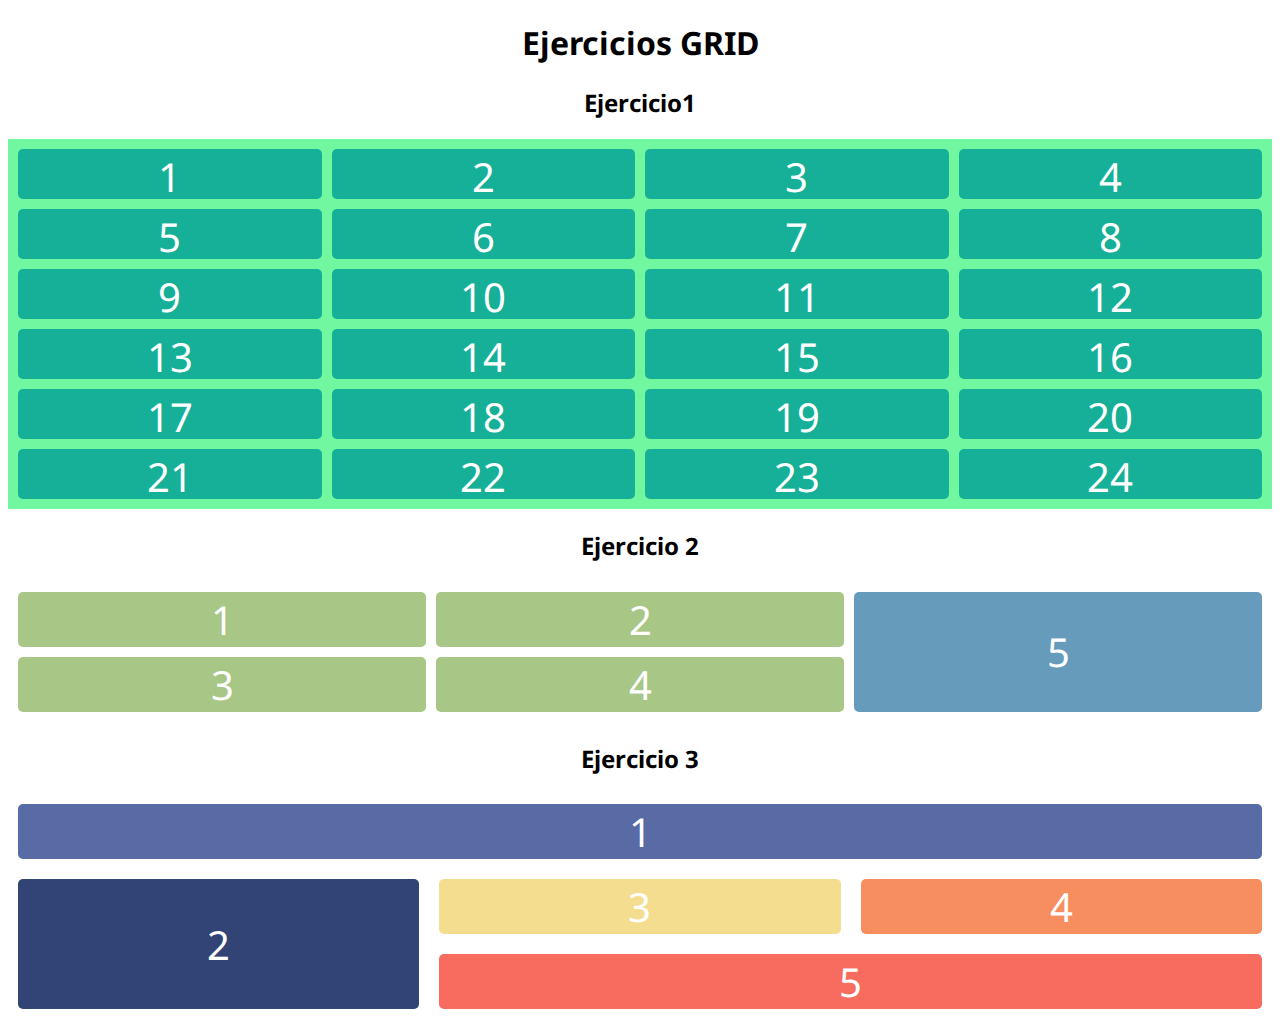
<file: grid/index.html>
<!DOCTYPE html>
<html lang="en">

<head>
    <meta charset="UTF-8">
    <meta http-equiv="X-UA-Compatible" content="IE=edge">
    <meta name="viewport" content="width=device-width, initial-scale=1.0">
    <link rel="stylesheet" href="./style.css">
    <title>Grid</title>
</head>

<body>
    <header>
        <h1>Ejercicios GRID</h1>
    </header>
    <main>
        <div>
            <h2>Ejercicio1</h2>
            <div class="grid-container">
                <div class="box cell-content">1</div>
                <div class="box cell-content">2</div>
                <div class="box cell-content">3</div>
                <div class="box cell-content">4</div>
                <div class="box cell-content">5</div>
                <div class="box cell-content">6</div>
                <div class="box cell-content">7</div>
                <div class="box cell-content">8</div>
                <div class="box cell-content">9</div>
                <div class="box cell-content">10</div>
                <div class="box cell-content">11</div>
                <div class="box cell-content">12</div>
                <div class="box cell-content">13</div>
                <div class="box cell-content">14</div>
                <div class="box cell-content">15</div>
                <div class="box cell-content">16</div>
                <div class="box cell-content">17</div>
                <div class="box cell-content">18</div>
                <div class="box cell-content">19</div>
                <div class="box cell-content">20</div>
                <div class="box cell-content">21</div>
                <div class="box cell-content">22</div>
                <div class="box cell-content">23</div>
                <div class="box cell-content">24</div>
            </div>
        </div>
        <div>
            <h2>Ejercicio 2</h2>
            <div class="container2">
                <div class="grid-item cell-content a ">1</div>
                <div class="grid-item cell-content b">2</div>
                <div class="grid-item cell-content c">3</div>
                <div class="grid-item cell-content d">4</div>
                <div class="grid-item cell-content e">5</div>

            </div>
        </div>
        <div>
            <h2>Ejercicio 3</h2>
            <div class="container3">
                <div class="grid-obj cell-content alfa ">1</div>
                <div class="grid-obj cell-content beta">2</div>
                <div class="grid-obj cell-content gamma">3</div>
                <div class="grid-obj cell-content delta">4</div>
                <div class="grid-obj cell-content epsilon">5</div>

            </div>
        </div>
    </main>

</body>

</html>
</file>
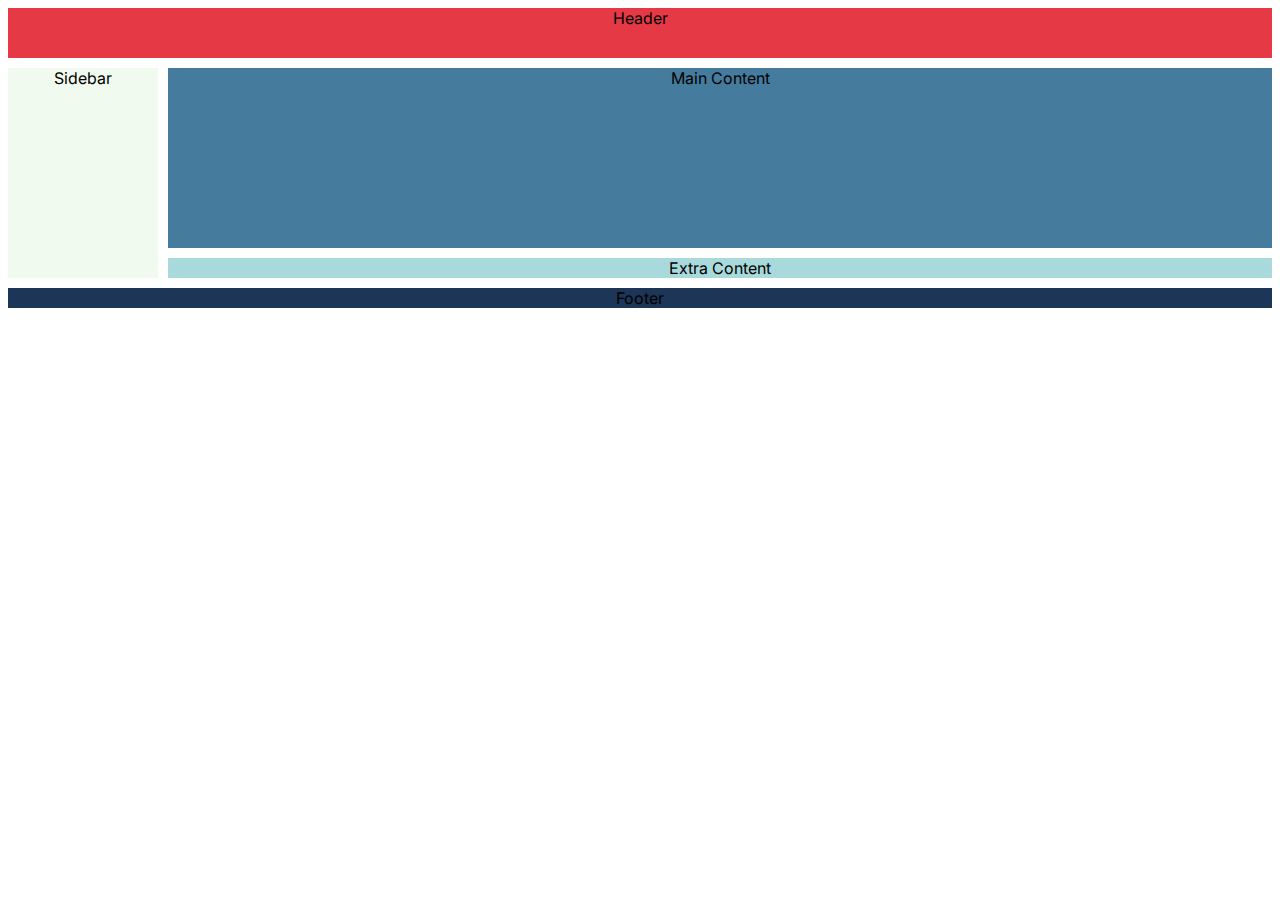
<file: grid/E1/index.html>
<!DOCTYPE html>
<html lang="en">
  <head>
    <meta charset="UTF-8" />
    <meta http-equiv="X-UA-Compatible" content="IE=edge" />
    <meta name="viewport" content="width=device-width, initial-scale=1.0" />
    <link rel="stylesheet" href="./style.css" />
    <title>Ejercicio 1</title>
  </head>
  <body>
    <div class="container">
      <header class="area">Header</header>
      <main class="area">Main Content</main>
      <sidebar class="area">Sidebar</sidebar>
      <extra class="area">Extra Content</extra>
      <footer class="area">Footer</footer>
    </div>
  </body>
</html>
</file>
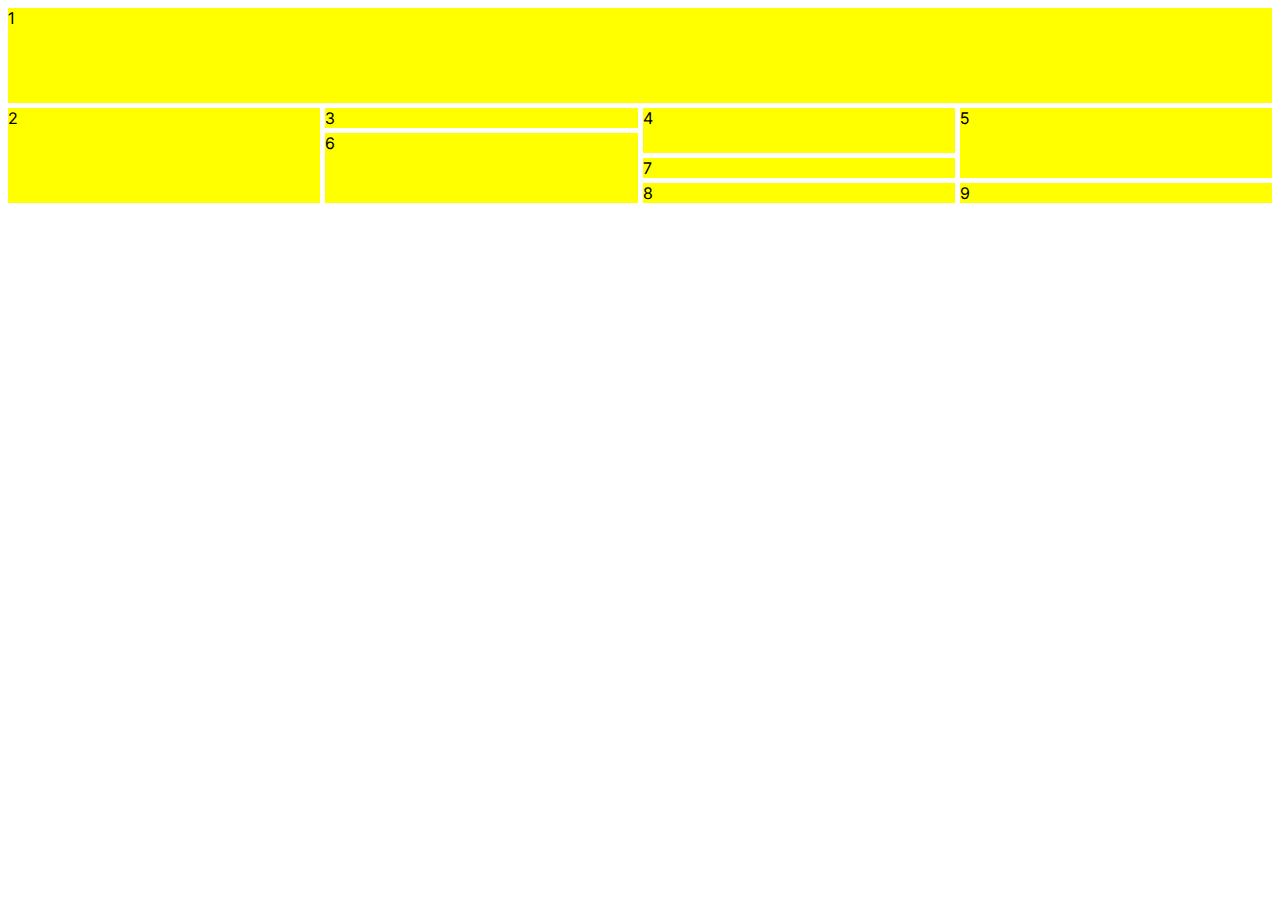
<file: grid/E2/index.html>
<!DOCTYPE html>
<html lang="en">
  <head>
    <meta charset="UTF-8" />
    <meta http-equiv="X-UA-Compatible" content="IE=edge" />
    <meta name="viewport" content="width=device-width, initial-scale=1.0" />
    <link rel="stylesheet" href="./style.css" />
    <title>Ejercicio 3</title>
  </head>
  <body>
    <div class="container">
      <uno class="area uno" >1</uno>
      <div class="area dos" >2</div>
      <div class="area tres" >3</div>
      <div class="area cuatro" >4</div>
      <div class="area cinco" >5</div>
      <div class="area seis" >6</div>
      <div class="area siete" >7</div>
      <div class="area ocho" >8</div>
      <div class="area nueve" >9</div>

    </div>
  </body>
</html>
</file>
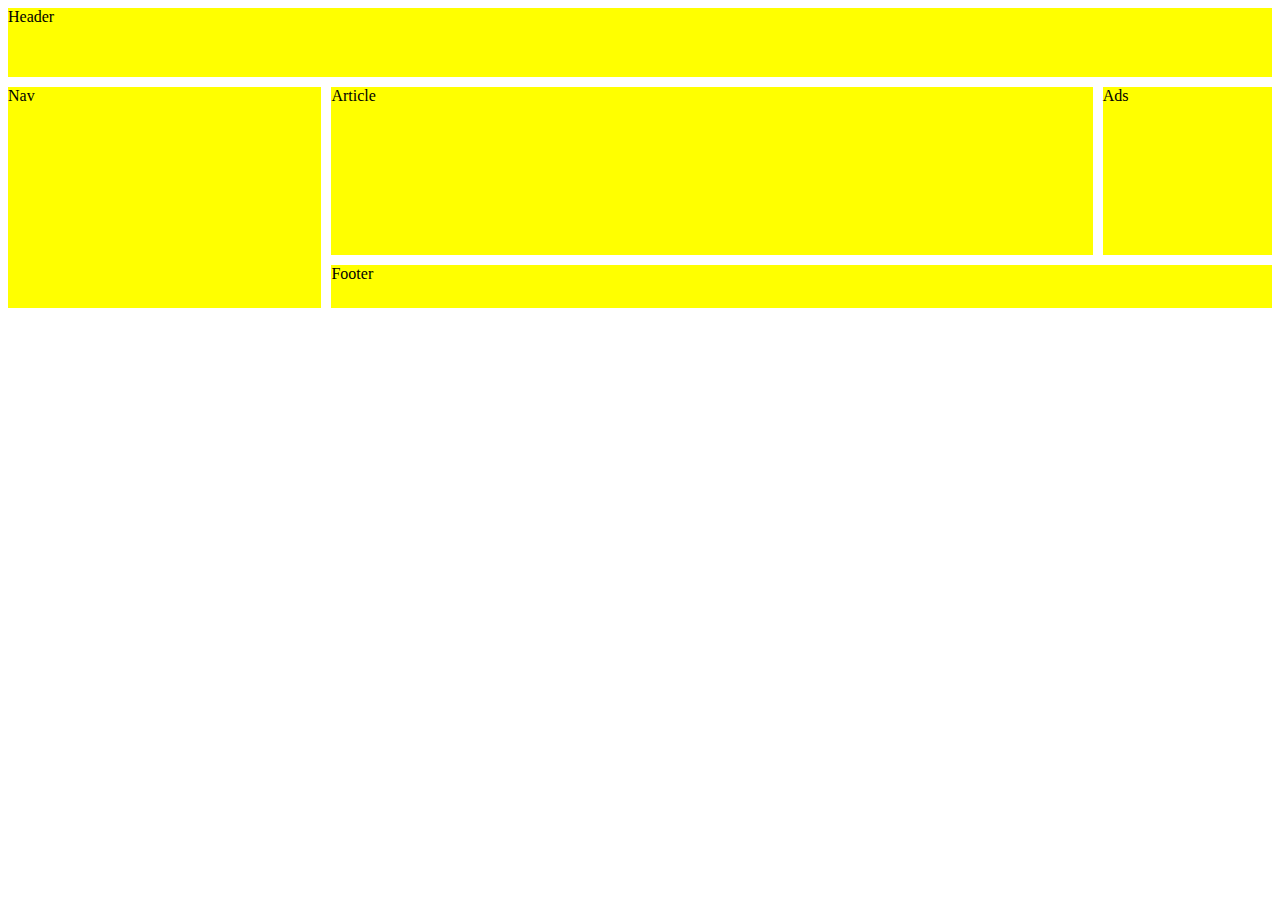
<file: grid/E3/index.html>
<!DOCTYPE html>
<html lang="en">
  <head>
    <meta charset="UTF-8" />
    <meta http-equiv="X-UA-Compatible" content="IE=edge" />
    <meta name="viewport" content="width=device-width, initial-scale=1.0" />
    <link rel="stylesheet" href="./style.css" />
    <title>Ejercicio 3</title>
  </head>
  <body>
    <div class="container">
      <header class="area">Header</header>
      <nav class="area">Nav</nav>
      <article class="area">Article</article>
      <ads class="area">Ads</ads>
      <footer class="area">Footer</footer>
    </div>
  </body>
</html>
</file>
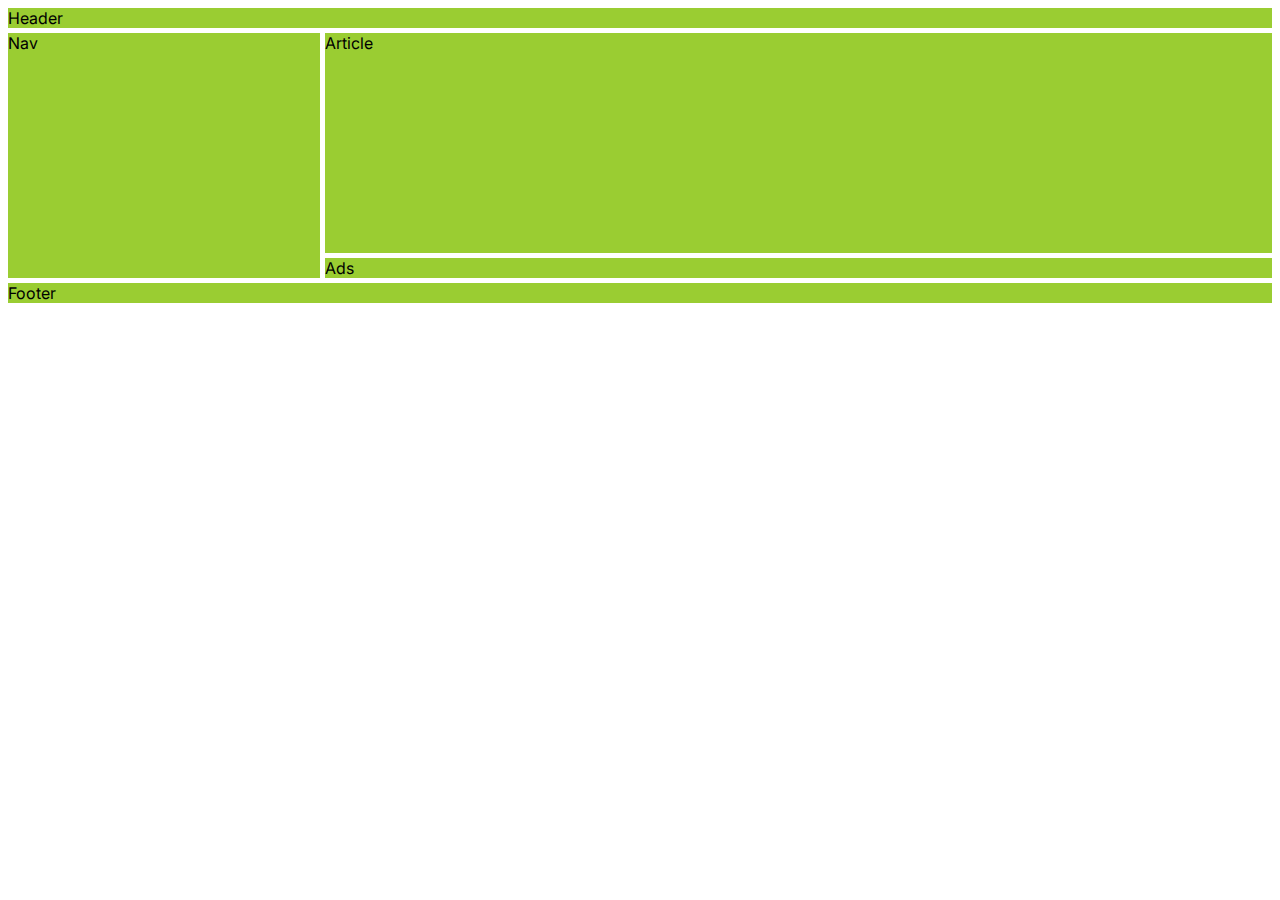
<file: grid/E4/index.html>
<!DOCTYPE html>
<html lang="en">
  <head>
    <meta charset="UTF-8" />
    <meta http-equiv="X-UA-Compatible" content="IE=edge" />
    <meta name="viewport" content="width=device-width, initial-scale=1.0" />
    <link rel="stylesheet" href="./style.css" />
    <title>Ejercicio 4</title>
  </head>
  <body>
    <div class="container">
      <header class="area">Header</header>
      <nav class="area">Nav</nav>
      <article class="area">Article</article>
      <ads class="area">Ads</ads>
      <footer class="area">Footer</footer>
    </div>
  </body>
</html>
</file>
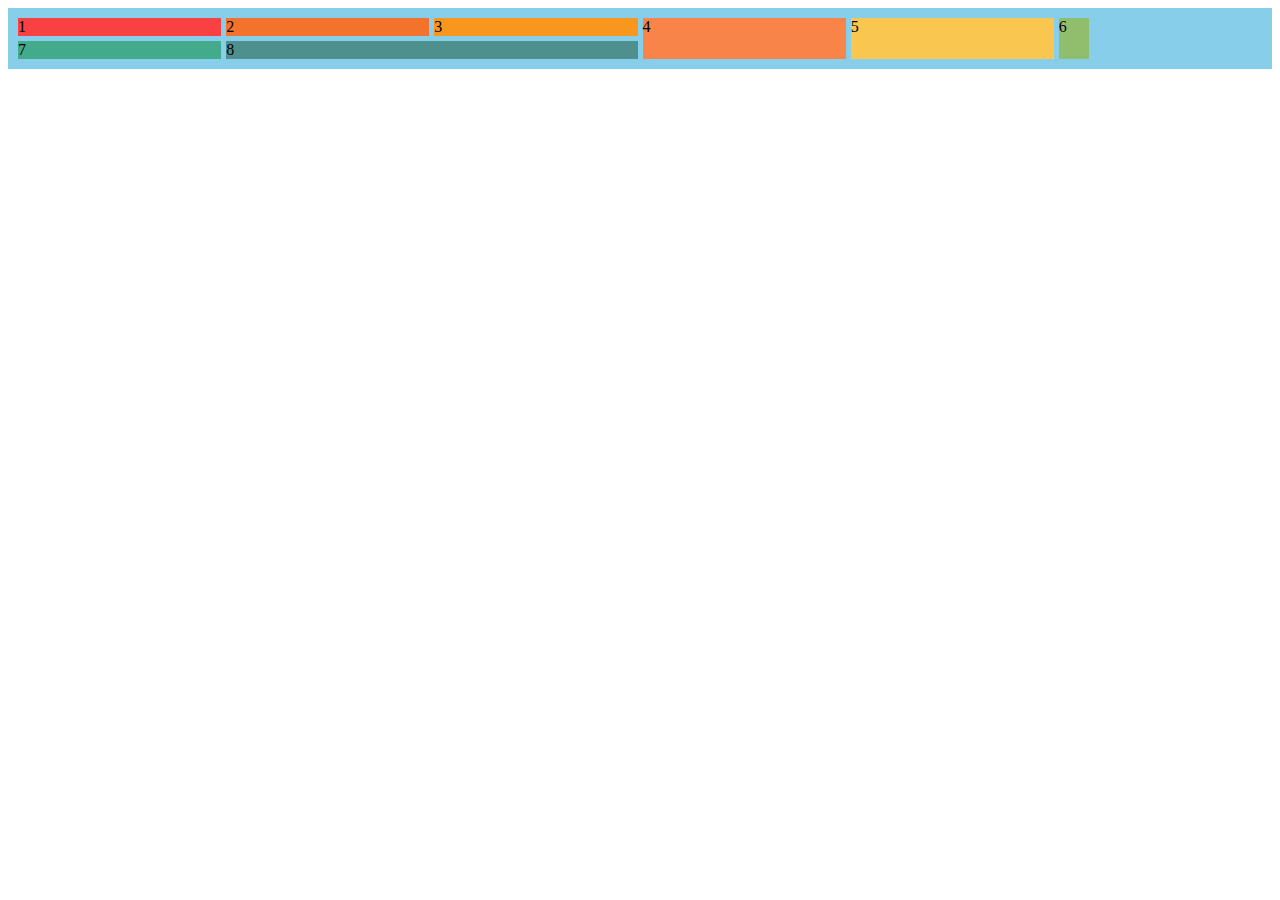
<file: grid/E5/index.html>
<!DOCTYPE html>
<html lang="en">
  <head>
    <meta charset="UTF-8" />
    <meta http-equiv="X-UA-Compatible" content="IE=edge" />
    <meta name="viewport" content="width=device-width, initial-scale=1.0" />
    <link rel="stylesheet" href="./style.css" />
    <title>Ejercicio 5</title>
  </head>
  <body>
    <div class="container">
      <div class="div1">1</div>
      <div class="div2">2</div>
      <div class="div3">3</div>
      <div class="div4">4</div>
      <div class="div5">5</div>
      <div class="div6">6</div>
      <div class="div7">7</div>
      <div class="div8">8</div>
    </div>
  </body>
</html>
</file>
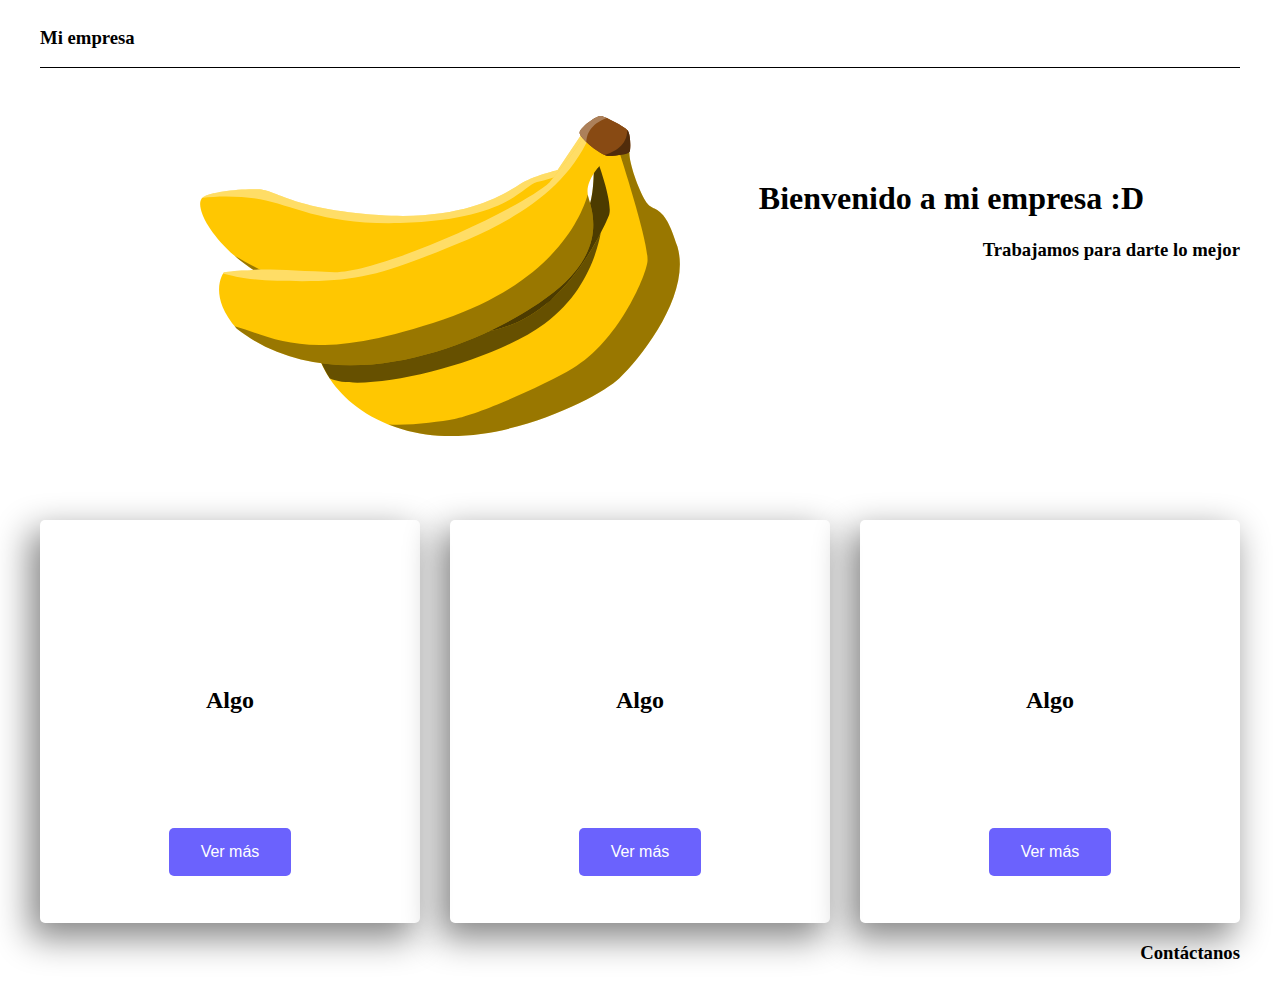
<file: grid/extras/index.html>
<!DOCTYPE html>
<html lang="en">
<head>
    <meta charset="UTF-8">
    <meta http-equiv="X-UA-Compatible" content="IE=edge">
    <meta name="viewport" content="width=device-width, initial-scale=1.0">
    <title>Mi empresa</title>
    <link rel="stylesheet"  href="./style.css">
</head>
<body>
    <div class="wrapper">
        <div class="nav"><h3>Mi empresa</h3></div>
        <div class="hero">
          <h1>
            Bienvenido a mi empresa :D
          </h1>
          <h3>Trabajamos para darte lo mejor</h3>
        </div>
        <div class="section">
          <div class="cards">
            <h2>Algo</h2>
            <button>Ver más</button>
          </div>
          <div class="cards">
            <h2>Algo</h2>
            <button>Ver más</button>
          </div>
          <div class="cards">
            <h2>Algo</h2>
            <button>Ver más</button>
          </div>
        </div>
        <div class="footer"><h3>Contáctanos</h3></div>
      </div>
</body>
</html>
</file>
<file: grid/style.css>
@import url("https://fonts.googleapis.com/css2?family=Noto+Sans&display=swap");
* {
    font-family: "Noto Sans", sans-serif;
}

header {
    text-align: center;
}

h2 {
    text-align: center;
}

.cell-content {
    display: grid;
    /* new */
    align-items: center;
    /* new */
    justify-items: center;
    /* new */
    border-radius: 5px;
    height: 50px;
    font-size: 2.5rem;
    color: white;
}


/*Ejercicio 1*/

.grid-container {
    display: grid;
    background-color: #71F79F;
    grid-template-columns: repeat(4, 1fr);
    grid-template-rows: auto auto auto;
    grid-gap: 10px;
    padding: 10px;
}

.box {
    background-color: #15B097;
}


/*Ejercicio 2*/

.container2 {
    display: grid;
    padding: 10px;
    grid-template-columns: auto auto;
    grid-gap: 10px;
}

.grid-item {
    background-color: #A8C686;
    height: auto;
}

.e {
    grid-column-start: 3;
    grid-row-start: 1;
    grid-row-end: 3;
    background-color: #669BBC;
}


/*Ejercicio 3*/

.container3 {
    display: grid;
    padding: 10px;
    grid-template-columns: auto auto auto;
    grid-gap: 20px;
}

.grid-obj {
    height: auto;
}

.alfa {
    grid-column-start: 1;
    grid-column-end: 4;
    background-color: #586BA4;
}

.beta {
    grid-column-start: 1;
    grid-row-start: 2;
    grid-row-end: 4;
    background-color: #324376;
}

.gamma {
    background-color: #F5DD90;
}

.delta {
    background-color: #F68E5F;
}

.epsilon {
    grid-column-start: 2;
    grid-column-end: 4;
    background-color: #F76C5E;
}
</file>
<file: grid/E1/style.css>
@import url("https://fonts.googleapis.com/css2?family=Inter:wght@300&display=swap");
* {
  font-family: Inter;
  box-sizing: border-box;  
}

.container {
  display: grid;
  width: 100%;
  height: 300px;
  grid-template-areas:
    "head head"
    "sidebar main"
    "sidebar main"
    "sidebar extra"
    "footer footer";
  grid-template-columns: 150px 1fr;
  grid-template-rows: 50px 1fr 10px;
  gap: 10px;
}
.area {
  display: grid;
  justify-content: center;   
}

header {
  grid-area: head;
  background-color: #e63946;
}

sidebar {
  grid-area: sidebar;
  background-color: #f1faee;
}

extra {
  grid-area: extra;
  background-color: #a8dadc;
}

main {
  grid-area: main;
  background-color: #457b9d;
}

footer {
  grid-area: footer;
  background-color: #1d3557;
}
</file>
<file: grid/E2/style.css>
@import url("https://fonts.googleapis.com/css2?family=Inter:wght@300&display=swap");
* {
  font-family: Inter;  
}

.container{
    display: grid;
    grid-template-columns: repeat(4, 1fr);
    grid-template-rows: repeat(8, 1fr);
    grid-template-areas:"uno uno uno uno"
                        "uno uno uno uno"   
                        "uno uno uno uno"
                        "uno uno uno uno"
                        "dos tres cuatro cinco"
                        "dos seis cuatro cinco"
                        "dos seis siete cinco"
                        "dos seis ocho nueve";
    gap: 5px;
}

.area{
    background-color: yellow;    
}

.uno{
    grid-area: uno;
}

.dos{
    grid-area: dos;
}

.tres{
    grid-area: tres;
}

.cuatro{
    grid-area: cuatro;    
}

.cinco{
    grid-area: cinco;
}

.seis{
    grid-area: seis;
}

.siete{
    grid-area: siete;
}

.ocho{
    grid-area: ocho;
}
</file>
<file: grid/E3/style.css>
* {
  font-family: Inter;
  box-sizing: border-box;
}

.container {
  display: grid;
  width: 100%;
  height: 300px;
  grid-template-areas:
    "header header header header header header header header"
    "header header header header header header header header"
    "nav nav article article article article article ads"
    "nav nav article article article article article ads"
    "nav nav article article article article article ads"
    "nav nav article article article article article ads"
    "nav nav article article article article article ads"
    "nav nav footer footer footer footer footer footer";
  grid-template-columns: repeat(8 1fr);
  grid-template-rows: repeat(8 1fr);
  gap: 10px;
}
.area {
  background-color: yellow;
}

header {
  grid-area: header;
}

nav{
    grid-area: nav;
}

article{
    grid-area: article;
}

ads{
    grid-area: ads;
}

footer{
    grid-area: footer;
}
</file>
<file: grid/E4/style.css>
@import url("https://fonts.googleapis.com/css2?family=Inter:wght@300&display=swap");
* {
  font-family: Inter;  
}

.container{
    display: grid;
    grid-template-columns: repeat(4, 1fr);
    grid-template-rows: repeat(12, 1fr);
    grid-template-areas:"header header header header"
                        "nav article article article"   
                        "nav article article article"   
                        "nav article article article"   
                        "nav article article article"   
                        "nav article article article"   
                        "nav article article article"   
                        "nav article article article"   
                        "nav article article article"   
                        "nav article article article"   
                        "nav ads ads ads"   
                        "footer footer footer footer";
    gap: 5px;
}

.area{
    background-color: yellowgreen;    
}

header{
    grid-area: header;
}

nav{
    grid-area: nav;
}

article{
    grid-area: article;
}

ads{
    grid-area: ads;
}

footer{
    grid-area: footer;
}
</file>
<file: grid/E5/style.css>
.container {
  display: grid;
  grid-template-columns: repeat(6, 1fr);
  grid-template-rows: repeat(3, auto);
  grid-template-areas:
    "div1 div2 div3 div4 div5 div6"
    "div7 div8 div8 div4 div5 div6"
    "div7 div8 div8 div4 div5 div6";
  gap: 5px;
  background-color: skyblue;
  padding: 10px;
}

.div1 {
  grid-area: div1;
  background-color: #f94144;
}

.div2 {
  grid-area: div2;
  background-color: #f3722c;
}

.div3 {
  grid-area: div3;
  background-color: #f8961e;
}

.div4 {
  grid-area: div4;
  background-color: #f9844a;
}

.div5 {
  grid-area: div5;
  background-color: #f9c74f;
}

.div6 {
  grid-area: div6;
  background-color: #90be6d;
  width: 30px;
}

.div7 {
  grid-area: div7;
  background-color: #43aa8b;
}

.div8 {
  grid-area: div8;
  background-color: #4d908e;
}
</file>
<file: grid/extras/style.css>
/* ¿Qué falta para inicializar? */

.wrapper {
    display: grid;
    grid-template-columns: 1fr 1fr 1fr;
    grid-template-rows: 0.5fr 4.5fr 4.5fr 0.5fr;
    margin-left: 2em;
    margin-right: 2em;
}

.nav {
    /* ¿Cómo puedo resumir el start y el end? */
    grid-column-start: 1;
    grid-column-end: 4;
    border-bottom: 1px solid black;
}

/* ¿Cómo podríamos usar rem como pixel en vez de em? */
/* ¿Qué hace el repeat y el size? */
.hero {
     /* ¿Cómo puedo resumir el start y el end? */
    grid-column-start: 1;
    grid-column-end: 4;
    margin-top: 3em;
    text-align: end;
    background-image: url('pitr_Bananas.svg');
    background-repeat: no-repeat;
    background-size: 50em 20em;
}

.section {
    grid-column-start: 1;
    grid-column-end: 4;
    display: grid;
    grid-template-columns: repeat(3, 1fr);
    grid-gap: 30px;
    margin-top: 0.5em;
}


h1 {
    margin-right: 3em;
    margin-top: 2em;
}
  
h2 {
    text-align: center;
    margin-top: 5em;
}

.cards {
    display:grid;
    border-radius: 5px;
    /* ¿Qué son los valores utilizados? */
    box-shadow: -8px 13px 35px 2px rgba(133, 133, 133, 1);
    margin-top: 2em;
    align-items: center;
    
    /* ¿Por qué 100 %? */
    height: 100%;
}

.footer {
    grid-column-start: 1;
    grid-column-end: 4; 
    margin-top: 2em;
}


.footer h3 {
    /* ¿Qué hace el float? */
    float: right;
}

button {
    /* ¿Por qué auto? */
    margin: auto;
    /* ¿Podría usar variable aquí?, ¿por qué? */
    background-color: #6b62fd;
    border: none;
    color: white;
    text-align: center;
    /* ¿Por qué aumenta de tamaño con esta opción?, ¿o no? */
    padding: 15px 32px;
    text-decoration: none;
    font-size: 16px;
    /* ¿Qué hace el cursor? */
    cursor: pointer;
    border-radius: 5px;
}


/* Agregar semántica en el HTML */
/* Alinear el botón. 
¿Necesito un grid más?, ¿o no? 
Agregar el hover 
    Se usa el transform */
</file>
